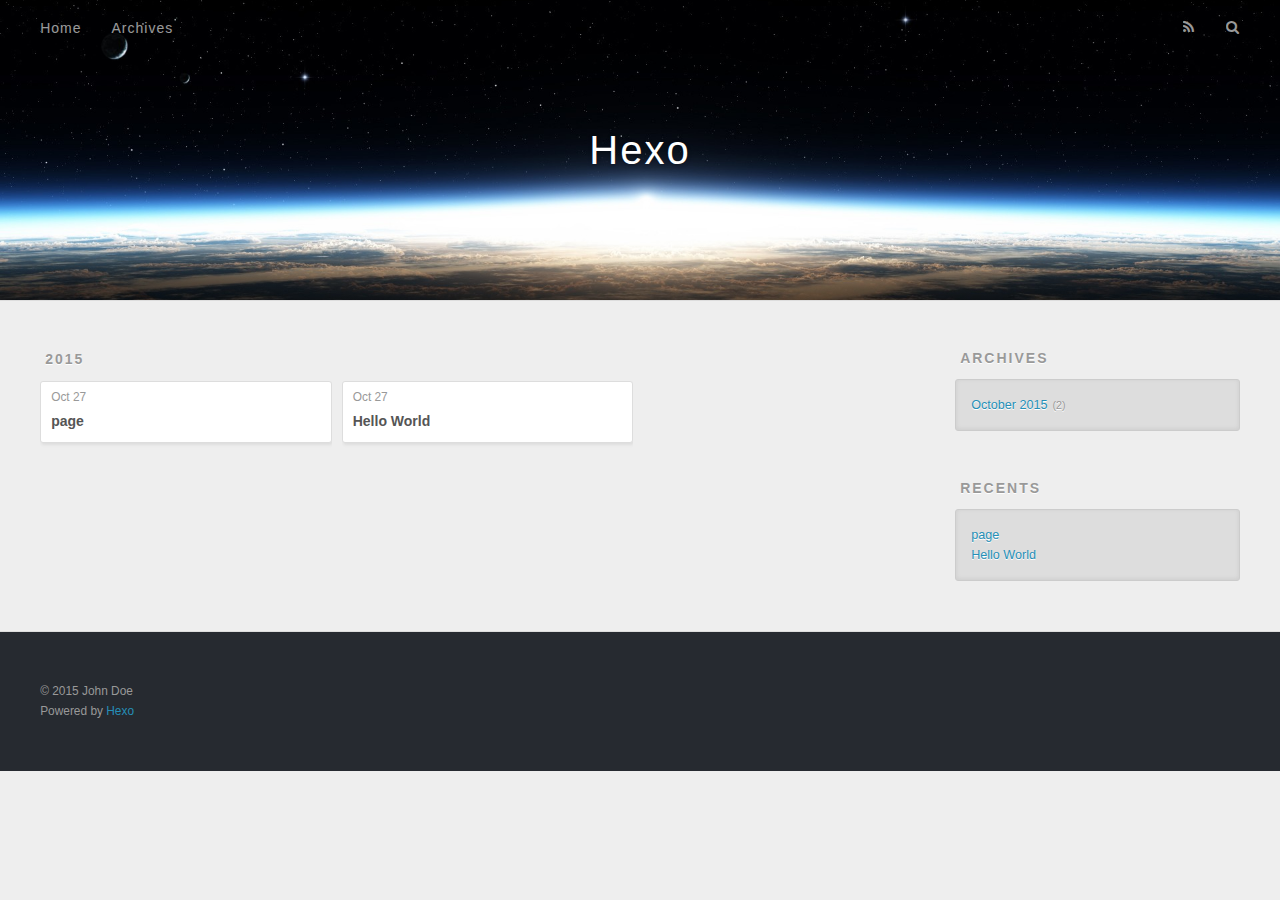
<file: archives/index.html>
<!DOCTYPE html>
<html>
<head>
  <meta charset="utf-8">
  
  <title>Archives | Hexo</title>
  <meta name="viewport" content="width=device-width, initial-scale=1, maximum-scale=1">
  <meta name="description">
<meta property="og:type" content="website">
<meta property="og:title" content="Hexo">
<meta property="og:url" content="http://yoursite.com/archives/index.html">
<meta property="og:site_name" content="Hexo">
<meta property="og:description">
<meta name="twitter:card" content="summary">
<meta name="twitter:title" content="Hexo">
<meta name="twitter:description">
  
    <link rel="alternative" href="/atom.xml" title="Hexo" type="application/atom+xml">
  
  
    <link rel="icon" href="/favicon.png">
  
  <link href="//fonts.googleapis.com/css?family=Source+Code+Pro" rel="stylesheet" type="text/css">
  <link rel="stylesheet" href="/css/style.css" type="text/css">
  

</head>
<body>
  <div id="container">
    <div id="wrap">
      <header id="header">
  <div id="banner"></div>
  <div id="header-outer" class="outer">
    <div id="header-title" class="inner">
      <h1 id="logo-wrap">
        <a href="/" id="logo">Hexo</a>
      </h1>
      
    </div>
    <div id="header-inner" class="inner">
      <nav id="main-nav">
        <a id="main-nav-toggle" class="nav-icon"></a>
        
          <a class="main-nav-link" href="/">Home</a>
        
          <a class="main-nav-link" href="/archives">Archives</a>
        
      </nav>
      <nav id="sub-nav">
        
          <a id="nav-rss-link" class="nav-icon" href="/atom.xml" title="RSS Feed"></a>
        
        <a id="nav-search-btn" class="nav-icon" title="Search"></a>
      </nav>
      <div id="search-form-wrap">
        <form action="//google.com/search" method="get" accept-charset="UTF-8" class="search-form"><input type="search" name="q" results="0" class="search-form-input" placeholder="Search"><button type="submit" class="search-form-submit">&#xF002;</button><input type="hidden" name="sitesearch" value="http://yoursite.com"></form>
      </div>
    </div>
  </div>
</header>
      <div class="outer">
        <section id="main">
  
  
    
    
      
      
      <section class="archives-wrap">
        <div class="archive-year-wrap">
          <a href="/archives/2015" class="archive-year">2015</a>
        </div>
        <div class="archives">
    
    <article class="archive-article archive-type-post">
  <div class="archive-article-inner">
    <header class="archive-article-header">
      <a href="/2015/10/27/page/" class="archive-article-date">
  <time datetime="2015-10-27T10:51:19.000Z" itemprop="datePublished">Oct 27</time>
</a>
      
  
    <h1 itemprop="name">
      <a class="archive-article-title" href="/2015/10/27/page/">page</a>
    </h1>
  

    </header>
  </div>
</article>
  
    
    
    <article class="archive-article archive-type-post">
  <div class="archive-article-inner">
    <header class="archive-article-header">
      <a href="/2015/10/27/hello-world/" class="archive-article-date">
  <time datetime="2015-10-27T10:22:49.683Z" itemprop="datePublished">Oct 27</time>
</a>
      
  
    <h1 itemprop="name">
      <a class="archive-article-title" href="/2015/10/27/hello-world/">Hello World</a>
    </h1>
  

    </header>
  </div>
</article>
  
  
    </div></section>
  
</section>
        
          <aside id="sidebar">
  
    
  
    
  
    
  
    
  <div class="widget-wrap">
    <h3 class="widget-title">Archives</h3>
    <div class="widget">
      <ul class="archive-list"><li class="archive-list-item"><a class="archive-list-link" href="/archives/2015/10/">October 2015</a><span class="archive-list-count">2</span></li></ul>
    </div>
  </div>

  
    
  <div class="widget-wrap">
    <h3 class="widget-title">Recents</h3>
    <div class="widget">
      <ul>
        
          <li>
            <a href="/2015/10/27/page/">page</a>
          </li>
        
          <li>
            <a href="/2015/10/27/hello-world/">Hello World</a>
          </li>
        
      </ul>
    </div>
  </div>

  
</aside>
        
      </div>
      <footer id="footer">
  
  <div class="outer">
    <div id="footer-info" class="inner">
      &copy; 2015 John Doe<br>
      Powered by <a href="http://hexo.io/" target="_blank">Hexo</a>
    </div>
  </div>
</footer>
    </div>
    <nav id="mobile-nav">
  
    <a href="/" class="mobile-nav-link">Home</a>
  
    <a href="/archives" class="mobile-nav-link">Archives</a>
  
</nav>
    

<script src="//ajax.googleapis.com/ajax/libs/jquery/2.0.3/jquery.min.js"></script>


  <link rel="stylesheet" href="/fancybox/jquery.fancybox.css" type="text/css">
  <script src="/fancybox/jquery.fancybox.pack.js" type="text/javascript"></script>


<script src="/js/script.js" type="text/javascript"></script>

  </div>
</body>
</html>
</file>
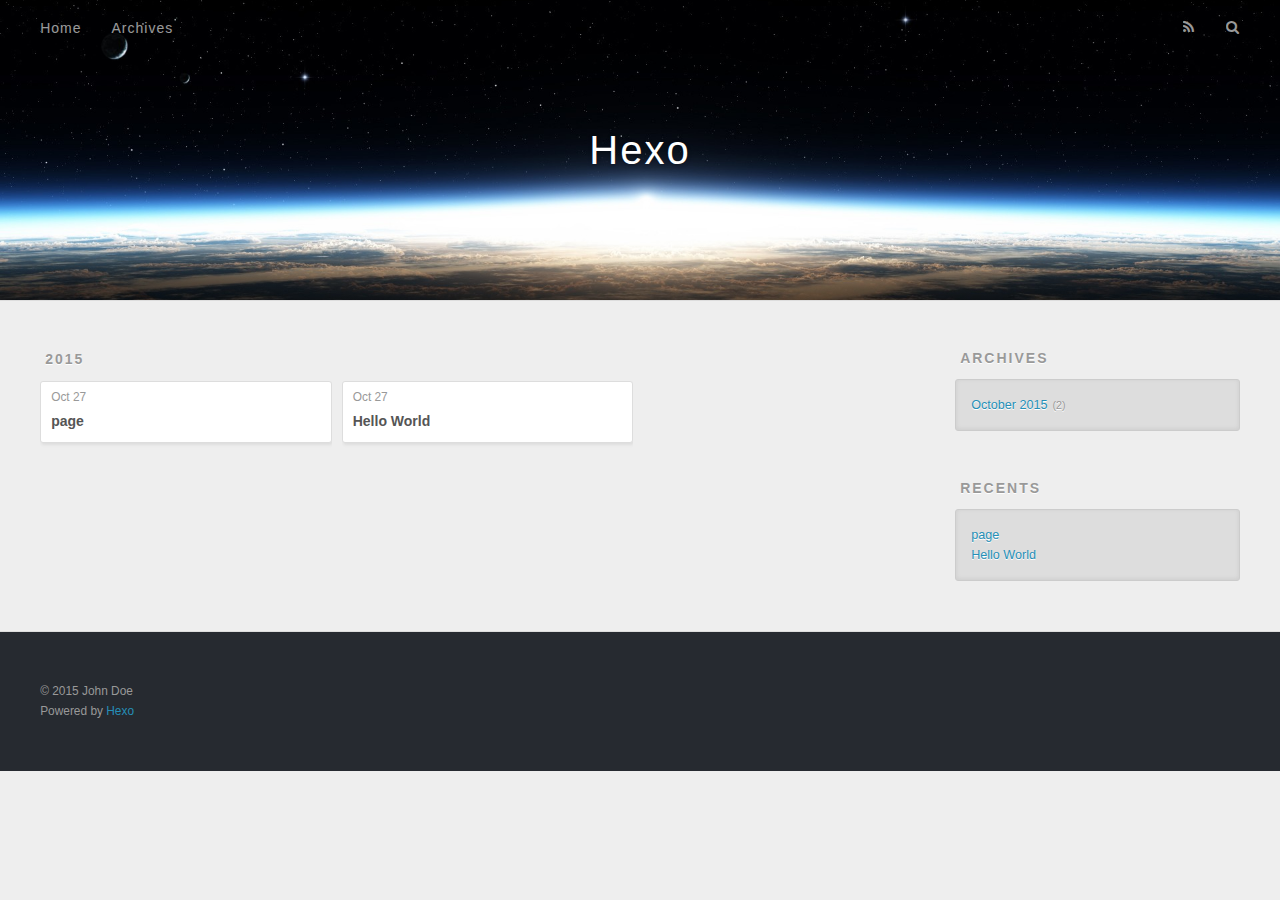
<file: archives/2015/index.html>
<!DOCTYPE html>
<html>
<head>
  <meta charset="utf-8">
  
  <title>Archives: 2015 | Hexo</title>
  <meta name="viewport" content="width=device-width, initial-scale=1, maximum-scale=1">
  <meta name="description">
<meta property="og:type" content="website">
<meta property="og:title" content="Hexo">
<meta property="og:url" content="http://yoursite.com/archives/2015/index.html">
<meta property="og:site_name" content="Hexo">
<meta property="og:description">
<meta name="twitter:card" content="summary">
<meta name="twitter:title" content="Hexo">
<meta name="twitter:description">
  
    <link rel="alternative" href="/atom.xml" title="Hexo" type="application/atom+xml">
  
  
    <link rel="icon" href="/favicon.png">
  
  <link href="//fonts.googleapis.com/css?family=Source+Code+Pro" rel="stylesheet" type="text/css">
  <link rel="stylesheet" href="/css/style.css" type="text/css">
  

</head>
<body>
  <div id="container">
    <div id="wrap">
      <header id="header">
  <div id="banner"></div>
  <div id="header-outer" class="outer">
    <div id="header-title" class="inner">
      <h1 id="logo-wrap">
        <a href="/" id="logo">Hexo</a>
      </h1>
      
    </div>
    <div id="header-inner" class="inner">
      <nav id="main-nav">
        <a id="main-nav-toggle" class="nav-icon"></a>
        
          <a class="main-nav-link" href="/">Home</a>
        
          <a class="main-nav-link" href="/archives">Archives</a>
        
      </nav>
      <nav id="sub-nav">
        
          <a id="nav-rss-link" class="nav-icon" href="/atom.xml" title="RSS Feed"></a>
        
        <a id="nav-search-btn" class="nav-icon" title="Search"></a>
      </nav>
      <div id="search-form-wrap">
        <form action="//google.com/search" method="get" accept-charset="UTF-8" class="search-form"><input type="search" name="q" results="0" class="search-form-input" placeholder="Search"><button type="submit" class="search-form-submit">&#xF002;</button><input type="hidden" name="sitesearch" value="http://yoursite.com"></form>
      </div>
    </div>
  </div>
</header>
      <div class="outer">
        <section id="main">
  
  
    
    
      
      
      <section class="archives-wrap">
        <div class="archive-year-wrap">
          <a href="/archives/2015" class="archive-year">2015</a>
        </div>
        <div class="archives">
    
    <article class="archive-article archive-type-post">
  <div class="archive-article-inner">
    <header class="archive-article-header">
      <a href="/2015/10/27/page/" class="archive-article-date">
  <time datetime="2015-10-27T10:51:19.000Z" itemprop="datePublished">Oct 27</time>
</a>
      
  
    <h1 itemprop="name">
      <a class="archive-article-title" href="/2015/10/27/page/">page</a>
    </h1>
  

    </header>
  </div>
</article>
  
    
    
    <article class="archive-article archive-type-post">
  <div class="archive-article-inner">
    <header class="archive-article-header">
      <a href="/2015/10/27/hello-world/" class="archive-article-date">
  <time datetime="2015-10-27T10:22:49.683Z" itemprop="datePublished">Oct 27</time>
</a>
      
  
    <h1 itemprop="name">
      <a class="archive-article-title" href="/2015/10/27/hello-world/">Hello World</a>
    </h1>
  

    </header>
  </div>
</article>
  
  
    </div></section>
  
</section>
        
          <aside id="sidebar">
  
    
  
    
  
    
  
    
  <div class="widget-wrap">
    <h3 class="widget-title">Archives</h3>
    <div class="widget">
      <ul class="archive-list"><li class="archive-list-item"><a class="archive-list-link" href="/archives/2015/10/">October 2015</a><span class="archive-list-count">2</span></li></ul>
    </div>
  </div>

  
    
  <div class="widget-wrap">
    <h3 class="widget-title">Recents</h3>
    <div class="widget">
      <ul>
        
          <li>
            <a href="/2015/10/27/page/">page</a>
          </li>
        
          <li>
            <a href="/2015/10/27/hello-world/">Hello World</a>
          </li>
        
      </ul>
    </div>
  </div>

  
</aside>
        
      </div>
      <footer id="footer">
  
  <div class="outer">
    <div id="footer-info" class="inner">
      &copy; 2015 John Doe<br>
      Powered by <a href="http://hexo.io/" target="_blank">Hexo</a>
    </div>
  </div>
</footer>
    </div>
    <nav id="mobile-nav">
  
    <a href="/" class="mobile-nav-link">Home</a>
  
    <a href="/archives" class="mobile-nav-link">Archives</a>
  
</nav>
    

<script src="//ajax.googleapis.com/ajax/libs/jquery/2.0.3/jquery.min.js"></script>


  <link rel="stylesheet" href="/fancybox/jquery.fancybox.css" type="text/css">
  <script src="/fancybox/jquery.fancybox.pack.js" type="text/javascript"></script>


<script src="/js/script.js" type="text/javascript"></script>

  </div>
</body>
</html>
</file>
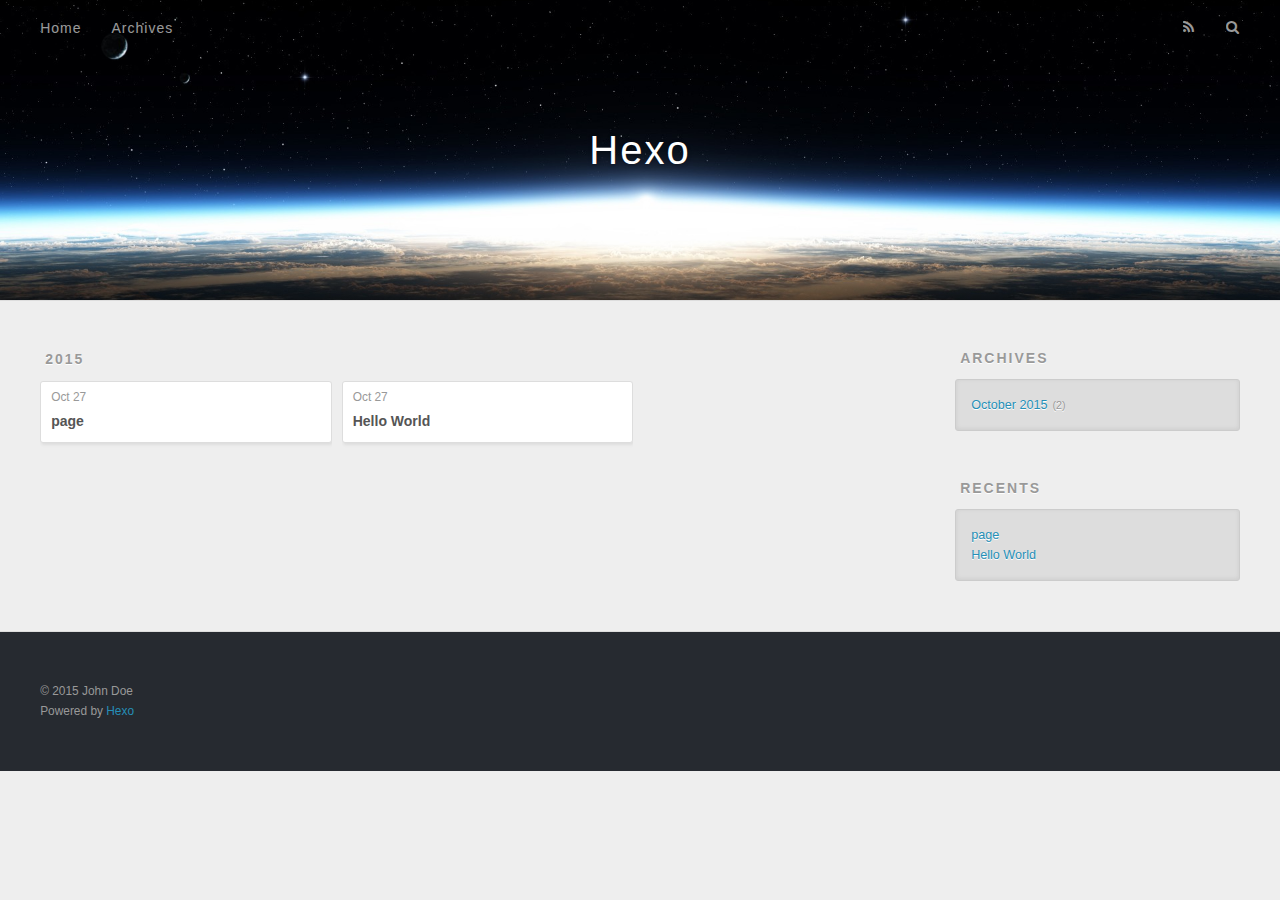
<file: archives/2015/10/index.html>
<!DOCTYPE html>
<html>
<head>
  <meta charset="utf-8">
  
  <title>Archives: 2015/10 | Hexo</title>
  <meta name="viewport" content="width=device-width, initial-scale=1, maximum-scale=1">
  <meta name="description">
<meta property="og:type" content="website">
<meta property="og:title" content="Hexo">
<meta property="og:url" content="http://yoursite.com/archives/2015/10/index.html">
<meta property="og:site_name" content="Hexo">
<meta property="og:description">
<meta name="twitter:card" content="summary">
<meta name="twitter:title" content="Hexo">
<meta name="twitter:description">
  
    <link rel="alternative" href="/atom.xml" title="Hexo" type="application/atom+xml">
  
  
    <link rel="icon" href="/favicon.png">
  
  <link href="//fonts.googleapis.com/css?family=Source+Code+Pro" rel="stylesheet" type="text/css">
  <link rel="stylesheet" href="/css/style.css" type="text/css">
  

</head>
<body>
  <div id="container">
    <div id="wrap">
      <header id="header">
  <div id="banner"></div>
  <div id="header-outer" class="outer">
    <div id="header-title" class="inner">
      <h1 id="logo-wrap">
        <a href="/" id="logo">Hexo</a>
      </h1>
      
    </div>
    <div id="header-inner" class="inner">
      <nav id="main-nav">
        <a id="main-nav-toggle" class="nav-icon"></a>
        
          <a class="main-nav-link" href="/">Home</a>
        
          <a class="main-nav-link" href="/archives">Archives</a>
        
      </nav>
      <nav id="sub-nav">
        
          <a id="nav-rss-link" class="nav-icon" href="/atom.xml" title="RSS Feed"></a>
        
        <a id="nav-search-btn" class="nav-icon" title="Search"></a>
      </nav>
      <div id="search-form-wrap">
        <form action="//google.com/search" method="get" accept-charset="UTF-8" class="search-form"><input type="search" name="q" results="0" class="search-form-input" placeholder="Search"><button type="submit" class="search-form-submit">&#xF002;</button><input type="hidden" name="sitesearch" value="http://yoursite.com"></form>
      </div>
    </div>
  </div>
</header>
      <div class="outer">
        <section id="main">
  
  
    
    
      
      
      <section class="archives-wrap">
        <div class="archive-year-wrap">
          <a href="/archives/2015" class="archive-year">2015</a>
        </div>
        <div class="archives">
    
    <article class="archive-article archive-type-post">
  <div class="archive-article-inner">
    <header class="archive-article-header">
      <a href="/2015/10/27/page/" class="archive-article-date">
  <time datetime="2015-10-27T10:51:19.000Z" itemprop="datePublished">Oct 27</time>
</a>
      
  
    <h1 itemprop="name">
      <a class="archive-article-title" href="/2015/10/27/page/">page</a>
    </h1>
  

    </header>
  </div>
</article>
  
    
    
    <article class="archive-article archive-type-post">
  <div class="archive-article-inner">
    <header class="archive-article-header">
      <a href="/2015/10/27/hello-world/" class="archive-article-date">
  <time datetime="2015-10-27T10:22:49.683Z" itemprop="datePublished">Oct 27</time>
</a>
      
  
    <h1 itemprop="name">
      <a class="archive-article-title" href="/2015/10/27/hello-world/">Hello World</a>
    </h1>
  

    </header>
  </div>
</article>
  
  
    </div></section>
  
</section>
        
          <aside id="sidebar">
  
    
  
    
  
    
  
    
  <div class="widget-wrap">
    <h3 class="widget-title">Archives</h3>
    <div class="widget">
      <ul class="archive-list"><li class="archive-list-item"><a class="archive-list-link" href="/archives/2015/10/">October 2015</a><span class="archive-list-count">2</span></li></ul>
    </div>
  </div>

  
    
  <div class="widget-wrap">
    <h3 class="widget-title">Recents</h3>
    <div class="widget">
      <ul>
        
          <li>
            <a href="/2015/10/27/page/">page</a>
          </li>
        
          <li>
            <a href="/2015/10/27/hello-world/">Hello World</a>
          </li>
        
      </ul>
    </div>
  </div>

  
</aside>
        
      </div>
      <footer id="footer">
  
  <div class="outer">
    <div id="footer-info" class="inner">
      &copy; 2015 John Doe<br>
      Powered by <a href="http://hexo.io/" target="_blank">Hexo</a>
    </div>
  </div>
</footer>
    </div>
    <nav id="mobile-nav">
  
    <a href="/" class="mobile-nav-link">Home</a>
  
    <a href="/archives" class="mobile-nav-link">Archives</a>
  
</nav>
    

<script src="//ajax.googleapis.com/ajax/libs/jquery/2.0.3/jquery.min.js"></script>


  <link rel="stylesheet" href="/fancybox/jquery.fancybox.css" type="text/css">
  <script src="/fancybox/jquery.fancybox.pack.js" type="text/javascript"></script>


<script src="/js/script.js" type="text/javascript"></script>

  </div>
</body>
</html>
</file>
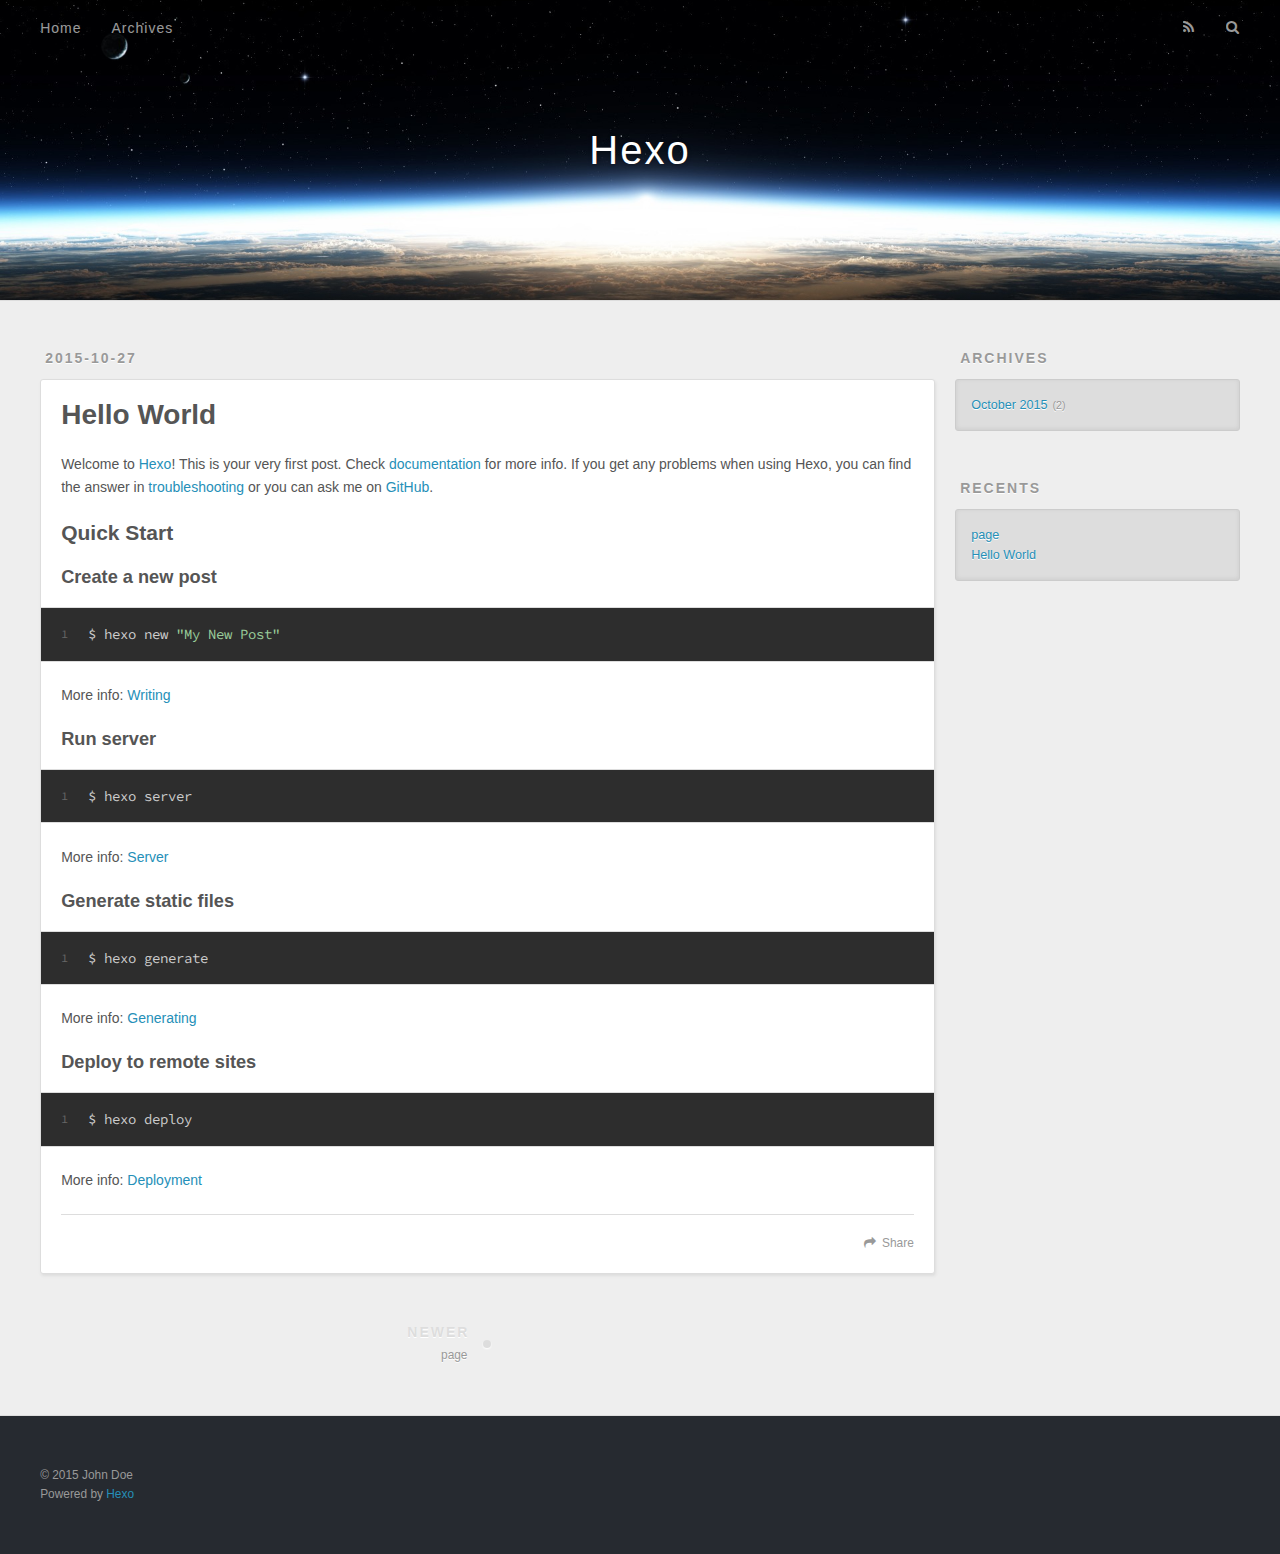
<file: 2015/10/27/hello-world/index.html>
<!DOCTYPE html>
<html>
<head>
  <meta charset="utf-8">
  
  <title>Hello World | Hexo</title>
  <meta name="viewport" content="width=device-width, initial-scale=1, maximum-scale=1">
  <meta name="description" content="Welcome to Hexo! This is your very first post. Check documentation for more info. If you get any problems when using Hexo, you can find the answer in troubleshooting or you can ask me on GitHub.
Quick">
<meta property="og:type" content="article">
<meta property="og:title" content="Hello World">
<meta property="og:url" content="http://yoursite.com/2015/10/27/hello-world/index.html">
<meta property="og:site_name" content="Hexo">
<meta property="og:description" content="Welcome to Hexo! This is your very first post. Check documentation for more info. If you get any problems when using Hexo, you can find the answer in troubleshooting or you can ask me on GitHub.
Quick">
<meta property="og:updated_time" content="2015-10-27T10:22:49.683Z">
<meta name="twitter:card" content="summary">
<meta name="twitter:title" content="Hello World">
<meta name="twitter:description" content="Welcome to Hexo! This is your very first post. Check documentation for more info. If you get any problems when using Hexo, you can find the answer in troubleshooting or you can ask me on GitHub.
Quick">
  
    <link rel="alternative" href="/atom.xml" title="Hexo" type="application/atom+xml">
  
  
    <link rel="icon" href="/favicon.png">
  
  <link href="//fonts.googleapis.com/css?family=Source+Code+Pro" rel="stylesheet" type="text/css">
  <link rel="stylesheet" href="/css/style.css" type="text/css">
  

</head>
<body>
  <div id="container">
    <div id="wrap">
      <header id="header">
  <div id="banner"></div>
  <div id="header-outer" class="outer">
    <div id="header-title" class="inner">
      <h1 id="logo-wrap">
        <a href="/" id="logo">Hexo</a>
      </h1>
      
    </div>
    <div id="header-inner" class="inner">
      <nav id="main-nav">
        <a id="main-nav-toggle" class="nav-icon"></a>
        
          <a class="main-nav-link" href="/">Home</a>
        
          <a class="main-nav-link" href="/archives">Archives</a>
        
      </nav>
      <nav id="sub-nav">
        
          <a id="nav-rss-link" class="nav-icon" href="/atom.xml" title="RSS Feed"></a>
        
        <a id="nav-search-btn" class="nav-icon" title="Search"></a>
      </nav>
      <div id="search-form-wrap">
        <form action="//google.com/search" method="get" accept-charset="UTF-8" class="search-form"><input type="search" name="q" results="0" class="search-form-input" placeholder="Search"><button type="submit" class="search-form-submit">&#xF002;</button><input type="hidden" name="sitesearch" value="http://yoursite.com"></form>
      </div>
    </div>
  </div>
</header>
      <div class="outer">
        <section id="main"><article id="post-hello-world" class="article article-type-post" itemscope itemprop="blogPost">
  <div class="article-meta">
    <a href="/2015/10/27/hello-world/" class="article-date">
  <time datetime="2015-10-27T10:22:49.683Z" itemprop="datePublished">2015-10-27</time>
</a>
    
  </div>
  <div class="article-inner">
    
    
      <header class="article-header">
        
  
    <h1 class="article-title" itemprop="name">
      Hello World
    </h1>
  

      </header>
    
    <div class="article-entry" itemprop="articleBody">
      
        <p>Welcome to <a href="http://hexo.io/" target="_blank" rel="external">Hexo</a>! This is your very first post. Check <a href="http://hexo.io/docs/" target="_blank" rel="external">documentation</a> for more info. If you get any problems when using Hexo, you can find the answer in <a href="http://hexo.io/docs/troubleshooting.html" target="_blank" rel="external">troubleshooting</a> or you can ask me on <a href="https://github.com/hexojs/hexo/issues" target="_blank" rel="external">GitHub</a>.</p>
<h2 id="Quick_Start">Quick Start</h2><h3 id="Create_a_new_post">Create a new post</h3><figure class="highlight bash"><table><tr><td class="gutter"><pre><span class="line">1</span><br></pre></td><td class="code"><pre><span class="line">$ hexo new <span class="string">"My New Post"</span></span><br></pre></td></tr></table></figure>
<p>More info: <a href="http://hexo.io/docs/writing.html" target="_blank" rel="external">Writing</a></p>
<h3 id="Run_server">Run server</h3><figure class="highlight bash"><table><tr><td class="gutter"><pre><span class="line">1</span><br></pre></td><td class="code"><pre><span class="line">$ hexo server</span><br></pre></td></tr></table></figure>
<p>More info: <a href="http://hexo.io/docs/server.html" target="_blank" rel="external">Server</a></p>
<h3 id="Generate_static_files">Generate static files</h3><figure class="highlight bash"><table><tr><td class="gutter"><pre><span class="line">1</span><br></pre></td><td class="code"><pre><span class="line">$ hexo generate</span><br></pre></td></tr></table></figure>
<p>More info: <a href="http://hexo.io/docs/generating.html" target="_blank" rel="external">Generating</a></p>
<h3 id="Deploy_to_remote_sites">Deploy to remote sites</h3><figure class="highlight bash"><table><tr><td class="gutter"><pre><span class="line">1</span><br></pre></td><td class="code"><pre><span class="line">$ hexo deploy</span><br></pre></td></tr></table></figure>
<p>More info: <a href="http://hexo.io/docs/deployment.html" target="_blank" rel="external">Deployment</a></p>

      
    </div>
    <footer class="article-footer">
      <a data-url="http://yoursite.com/2015/10/27/hello-world/" data-id="cig99a5ch0002m0qpd4kol5z2" class="article-share-link">Share</a>
      
      
    </footer>
  </div>
  
    
<nav id="article-nav">
  
    <a href="/2015/10/27/page/" id="article-nav-newer" class="article-nav-link-wrap">
      <strong class="article-nav-caption">Newer</strong>
      <div class="article-nav-title">
        
          page
        
      </div>
    </a>
  
  
</nav>

  
</article>

</section>
        
          <aside id="sidebar">
  
    
  
    
  
    
  
    
  <div class="widget-wrap">
    <h3 class="widget-title">Archives</h3>
    <div class="widget">
      <ul class="archive-list"><li class="archive-list-item"><a class="archive-list-link" href="/archives/2015/10/">October 2015</a><span class="archive-list-count">2</span></li></ul>
    </div>
  </div>

  
    
  <div class="widget-wrap">
    <h3 class="widget-title">Recents</h3>
    <div class="widget">
      <ul>
        
          <li>
            <a href="/2015/10/27/page/">page</a>
          </li>
        
          <li>
            <a href="/2015/10/27/hello-world/">Hello World</a>
          </li>
        
      </ul>
    </div>
  </div>

  
</aside>
        
      </div>
      <footer id="footer">
  
  <div class="outer">
    <div id="footer-info" class="inner">
      &copy; 2015 John Doe<br>
      Powered by <a href="http://hexo.io/" target="_blank">Hexo</a>
    </div>
  </div>
</footer>
    </div>
    <nav id="mobile-nav">
  
    <a href="/" class="mobile-nav-link">Home</a>
  
    <a href="/archives" class="mobile-nav-link">Archives</a>
  
</nav>
    

<script src="//ajax.googleapis.com/ajax/libs/jquery/2.0.3/jquery.min.js"></script>


  <link rel="stylesheet" href="/fancybox/jquery.fancybox.css" type="text/css">
  <script src="/fancybox/jquery.fancybox.pack.js" type="text/javascript"></script>


<script src="/js/script.js" type="text/javascript"></script>

  </div>
</body>
</html>
</file>
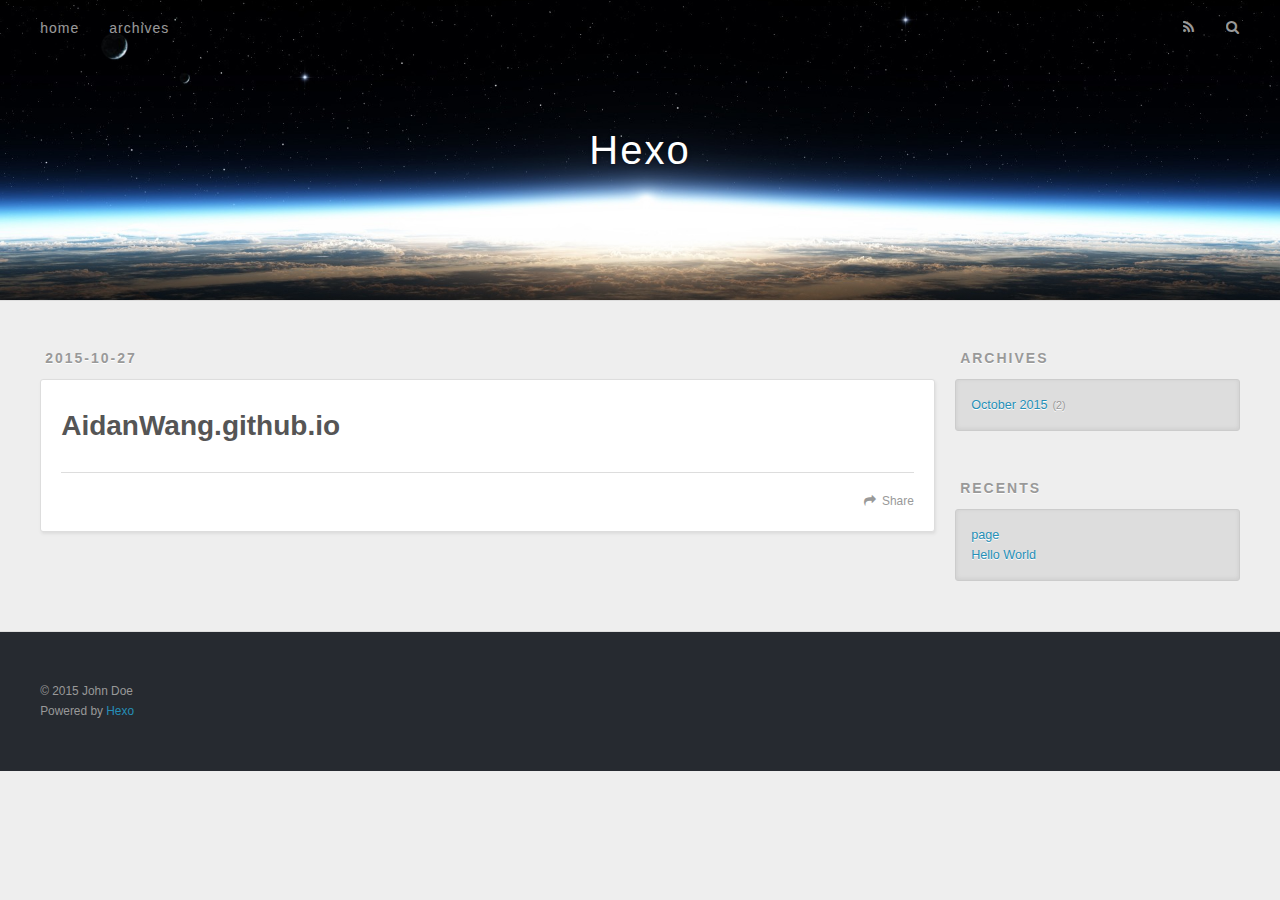
<file: README.html>
<!DOCTYPE html>
<html>
<head>
  <meta charset="utf-8">
  
  <title>Hexo</title>
  <meta name="viewport" content="width=device-width, initial-scale=1, maximum-scale=1">
  <meta name="description" content="AidanWang.github.io">
<meta property="og:type" content="website">
<meta property="og:title" content="Hexo">
<meta property="og:url" content="http://yoursite.com/README.html">
<meta property="og:site_name" content="Hexo">
<meta property="og:description" content="AidanWang.github.io">
<meta property="og:updated_time" content="2015-10-25T22:51:04.000Z">
<meta name="twitter:card" content="summary">
<meta name="twitter:title" content="Hexo">
<meta name="twitter:description" content="AidanWang.github.io">
  
    <link rel="alternative" href="/atom.xml" title="Hexo" type="application/atom+xml">
  
  
    <link rel="icon" href="/favicon.png">
  
  <link href="//fonts.googleapis.com/css?family=Source+Code+Pro" rel="stylesheet" type="text/css">
  <link rel="stylesheet" href="/css/style.css" type="text/css">
  

</head>
<body>
  <div id="container">
    <div id="wrap">
      <header id="header">
  <div id="banner"></div>
  <div id="header-outer" class="outer">
    <div id="header-title" class="inner">
      <h1 id="logo-wrap">
        <a href="/" id="logo">Hexo</a>
      </h1>
      
    </div>
    <div id="header-inner" class="inner">
      <nav id="main-nav">
        <a id="main-nav-toggle" class="nav-icon"></a>
        
          <a class="main-nav-link" href="/">home</a>
        
          <a class="main-nav-link" href="/archives">archives</a>
        
      </nav>
      <nav id="sub-nav">
        
          <a id="nav-rss-link" class="nav-icon" href="/atom.xml" title="RSS Feed"></a>
        
        <a id="nav-search-btn" class="nav-icon" title="Search"></a>
      </nav>
      <div id="search-form-wrap">
        <form action="//google.com/search" method="get" accept-charset="UTF-8" class="search-form"><input type="search" name="q" results="0" class="search-form-input" placeholder="Search"><button type="submit" class="search-form-submit">&#xF002;</button><input type="hidden" name="sitesearch" value="http://yoursite.com"></form>
      </div>
    </div>
  </div>
</header>
      <div class="outer">
        <section id="main"><article id="page-undefined" class="article article-type-page" itemscope itemprop="blogPost">
  <div class="article-meta">
    <a href="/README.html" class="article-date">
  <time datetime="2015-10-27T08:09:00.189Z" itemprop="datePublished">2015-10-27</time>
</a>
    
  </div>
  <div class="article-inner">
    
    
    <div class="article-entry" itemprop="articleBody">
      
        <h1 id="AidanWang-github-io">AidanWang.github.io</h1>
      
    </div>
    <footer class="article-footer">
      <a data-url="http://yoursite.com/README.html" data-id="cig99a5af0000m0qp4qw5ca9i" class="article-share-link">Share</a>
      
      
    </footer>
  </div>
  
    
  
</article>

</section>
        
          <aside id="sidebar">
  
    
  
    
  
    
  
    
  <div class="widget-wrap">
    <h3 class="widget-title">Archives</h3>
    <div class="widget">
      <ul class="archive-list"><li class="archive-list-item"><a class="archive-list-link" href="/archives/2015/10/">October 2015</a><span class="archive-list-count">2</span></li></ul>
    </div>
  </div>

  
    
  <div class="widget-wrap">
    <h3 class="widget-title">Recents</h3>
    <div class="widget">
      <ul>
        
          <li>
            <a href="/2015/10/27/page/">page</a>
          </li>
        
          <li>
            <a href="/2015/10/27/hello-world/">Hello World</a>
          </li>
        
      </ul>
    </div>
  </div>

  
</aside>
        
      </div>
      <footer id="footer">
  
  <div class="outer">
    <div id="footer-info" class="inner">
      &copy; 2015 John Doe<br>
      Powered by <a href="http://hexo.io/" target="_blank">Hexo</a>
    </div>
  </div>
</footer>
    </div>
    <nav id="mobile-nav">
  
    <a href="/" class="mobile-nav-link">Home</a>
  
    <a href="/archives" class="mobile-nav-link">Archives</a>
  
</nav>
    

<script src="//ajax.googleapis.com/ajax/libs/jquery/2.0.3/jquery.min.js"></script>


  <link rel="stylesheet" href="/fancybox/jquery.fancybox.css" type="text/css">
  <script src="/fancybox/jquery.fancybox.pack.js" type="text/javascript"></script>


<script src="/js/script.js" type="text/javascript"></script>

  </div>
</body>
</html>
</file>
<file: css/style.css>
body {
  width: 100%;
}
body:before,
body:after {
  content: "";
  display: table;
}
body:after {
  clear: both;
}
html,
body,
div,
span,
applet,
object,
iframe,
h1,
h2,
h3,
h4,
h5,
h6,
p,
blockquote,
pre,
a,
abbr,
acronym,
address,
big,
cite,
code,
del,
dfn,
em,
img,
ins,
kbd,
q,
s,
samp,
small,
strike,
strong,
sub,
sup,
tt,
var,
dl,
dt,
dd,
ol,
ul,
li,
fieldset,
form,
label,
legend,
table,
caption,
tbody,
tfoot,
thead,
tr,
th,
td {
  margin: 0;
  padding: 0;
  border: 0;
  outline: 0;
  font-weight: inherit;
  font-style: inherit;
  font-family: inherit;
  font-size: 100%;
  vertical-align: baseline;
}
body {
  line-height: 1;
  color: #000;
  background: #fff;
}
ol,
ul {
  list-style: none;
}
table {
  border-collapse: separate;
  border-spacing: 0;
  vertical-align: middle;
}
caption,
th,
td {
  text-align: left;
  font-weight: normal;
  vertical-align: middle;
}
a img {
  border: none;
}
input,
button {
  margin: 0;
  padding: 0;
}
input::-moz-focus-inner,
button::-moz-focus-inner {
  border: 0;
  padding: 0;
}
@font-face {
  font-family: FontAwesome;
  font-style: normal;
  font-weight: normal;
  src: url("fonts/fontawesome-webfont.eot?v=#4.0.3");
  src: url("fonts/fontawesome-webfont.eot?#iefix&v=#4.0.3") format("embedded-opentype"), url("fonts/fontawesome-webfont.woff?v=#4.0.3") format("woff"), url("fonts/fontawesome-webfont.ttf?v=#4.0.3") format("truetype"), url("fonts/fontawesome-webfont.svg#fontawesomeregular?v=#4.0.3") format("svg");
}
html,
body,
#container {
  height: 100%;
}
body {
  background: #eee;
  font: 14px "Helvetica Neue", Helvetica, Arial, sans-serif;
  -webkit-text-size-adjust: 100%;
}
.outer {
  max-width: 1220px;
  margin: 0 auto;
  padding: 0 20px;
}
.outer:before,
.outer:after {
  content: "";
  display: table;
}
.outer:after {
  clear: both;
}
.inner {
  display: inline;
  float: left;
  width: 98.33333333333333%;
  margin: 0 0.833333333333333%;
}
.left,
.alignleft {
  float: left;
}
.right,
.alignright {
  float: right;
}
.clear {
  clear: both;
}
#container {
  position: relative;
}
.mobile-nav-on {
  overflow: hidden;
}
#wrap {
  height: 100%;
  width: 100%;
  position: absolute;
  top: 0;
  left: 0;
  -webkit-transition: 0.2s ease-out;
  -moz-transition: 0.2s ease-out;
  -ms-transition: 0.2s ease-out;
  transition: 0.2s ease-out;
  z-index: 1;
  background: #eee;
}
.mobile-nav-on #wrap {
  left: 280px;
}
@media screen and (min-width: 768px) {
  #main {
    display: inline;
    float: left;
    width: 73.33333333333333%;
    margin: 0 0.833333333333333%;
  }
}
.article-date,
.article-category-link,
.archive-year,
.widget-title {
  text-decoration: none;
  text-transform: uppercase;
  letter-spacing: 2px;
  color: #999;
  margin-bottom: 1em;
  margin-left: 5px;
  line-height: 1em;
  text-shadow: 0 1px #fff;
  font-weight: bold;
}
.article-inner,
.archive-article-inner {
  background: #fff;
  -webkit-box-shadow: 1px 2px 3px #ddd;
  box-shadow: 1px 2px 3px #ddd;
  border: 1px solid #ddd;
  -webkit-border-radius: 3px;
  border-radius: 3px;
}
.article-entry h1,
.widget h1 {
  font-size: 2em;
}
.article-entry h2,
.widget h2 {
  font-size: 1.5em;
}
.article-entry h3,
.widget h3 {
  font-size: 1.3em;
}
.article-entry h4,
.widget h4 {
  font-size: 1.2em;
}
.article-entry h5,
.widget h5 {
  font-size: 1em;
}
.article-entry h6,
.widget h6 {
  font-size: 1em;
  color: #999;
}
.article-entry hr,
.widget hr {
  border: 1px dashed #ddd;
}
.article-entry strong,
.widget strong {
  font-weight: bold;
}
.article-entry em,
.widget em,
.article-entry cite,
.widget cite {
  font-style: italic;
}
.article-entry sup,
.widget sup,
.article-entry sub,
.widget sub {
  font-size: 0.75em;
  line-height: 0;
  position: relative;
  vertical-align: baseline;
}
.article-entry sup,
.widget sup {
  top: -0.5em;
}
.article-entry sub,
.widget sub {
  bottom: -0.2em;
}
.article-entry small,
.widget small {
  font-size: 0.85em;
}
.article-entry acronym,
.widget acronym,
.article-entry abbr,
.widget abbr {
  border-bottom: 1px dotted;
}
.article-entry ul,
.widget ul,
.article-entry ol,
.widget ol,
.article-entry dl,
.widget dl {
  margin: 0 20px;
  line-height: 1.6em;
}
.article-entry ul ul,
.widget ul ul,
.article-entry ol ul,
.widget ol ul,
.article-entry ul ol,
.widget ul ol,
.article-entry ol ol,
.widget ol ol {
  margin-top: 0;
  margin-bottom: 0;
}
.article-entry ul,
.widget ul {
  list-style: disc;
}
.article-entry ol,
.widget ol {
  list-style: decimal;
}
.article-entry dt,
.widget dt {
  font-weight: bold;
}
#header {
  height: 300px;
  position: relative;
  border-bottom: 1px solid #ddd;
}
#header:before,
#header:after {
  content: "";
  position: absolute;
  left: 0;
  right: 0;
  height: 40px;
}
#header:before {
  top: 0;
  background: -webkit-linear-gradient(rgba(0,0,0,0.2), transparent);
  background: -moz-linear-gradient(rgba(0,0,0,0.2), transparent);
  background: -ms-linear-gradient(rgba(0,0,0,0.2), transparent);
  background: linear-gradient(rgba(0,0,0,0.2), transparent);
}
#header:after {
  bottom: 0;
  background: -webkit-linear-gradient(transparent, rgba(0,0,0,0.2));
  background: -moz-linear-gradient(transparent, rgba(0,0,0,0.2));
  background: -ms-linear-gradient(transparent, rgba(0,0,0,0.2));
  background: linear-gradient(transparent, rgba(0,0,0,0.2));
}
#header-outer {
  height: 100%;
  position: relative;
}
#header-inner {
  position: relative;
  overflow: hidden;
}
#banner {
  position: absolute;
  top: 0;
  left: 0;
  width: 100%;
  height: 100%;
  background: url("images/banner.jpg") center #000;
  -webkit-background-size: cover;
  -moz-background-size: cover;
  background-size: cover;
  z-index: -1;
}
#header-title {
  text-align: center;
  height: 40px;
  position: absolute;
  top: 50%;
  left: 0;
  margin-top: -20px;
}
#logo,
#subtitle {
  text-decoration: none;
  color: #fff;
  font-weight: 300;
  text-shadow: 0 1px 4px rgba(0,0,0,0.3);
}
#logo {
  font-size: 40px;
  line-height: 40px;
  letter-spacing: 2px;
}
#subtitle {
  font-size: 16px;
  line-height: 16px;
  letter-spacing: 1px;
}
#subtitle-wrap {
  margin-top: 16px;
}
#main-nav {
  float: left;
  margin-left: -15px;
}
.nav-icon,
.main-nav-link {
  float: left;
  color: #fff;
  opacity: 0.6;
  text-decoration: none;
  text-shadow: 0 1px rgba(0,0,0,0.2);
  -webkit-transition: opacity 0.2s;
  -moz-transition: opacity 0.2s;
  -ms-transition: opacity 0.2s;
  transition: opacity 0.2s;
  display: block;
  padding: 20px 15px;
}
.nav-icon:hover,
.main-nav-link:hover {
  opacity: 1;
}
.nav-icon {
  font-family: FontAwesome;
  text-align: center;
  font-size: 14px;
  width: 14px;
  height: 14px;
  padding: 20px 15px;
  position: relative;
  cursor: pointer;
}
.main-nav-link {
  font-weight: 300;
  letter-spacing: 1px;
}
@media screen and (max-width: 479px) {
  .main-nav-link {
    display: none;
  }
}
#main-nav-toggle {
  display: none;
}
#main-nav-toggle:before {
  content: "\f0c9";
}
@media screen and (max-width: 479px) {
  #main-nav-toggle {
    display: block;
  }
}
#sub-nav {
  float: right;
  margin-right: -15px;
}
#nav-rss-link:before {
  content: "\f09e";
}
#nav-search-btn:before {
  content: "\f002";
}
#search-form-wrap {
  position: absolute;
  top: 15px;
  width: 150px;
  height: 30px;
  right: -150px;
  opacity: 0;
  -webkit-transition: 0.2s ease-out;
  -moz-transition: 0.2s ease-out;
  -ms-transition: 0.2s ease-out;
  transition: 0.2s ease-out;
}
#search-form-wrap.on {
  opacity: 1;
  right: 0;
}
@media screen and (max-width: 479px) {
  #search-form-wrap {
    width: 100%;
    right: -100%;
  }
}
.search-form {
  position: absolute;
  top: 0;
  left: 0;
  right: 0;
  background: #fff;
  padding: 5px 15px;
  -webkit-border-radius: 15px;
  border-radius: 15px;
  -webkit-box-shadow: 0 0 10px rgba(0,0,0,0.3);
  box-shadow: 0 0 10px rgba(0,0,0,0.3);
}
.search-form-input {
  border: none;
  background: none;
  color: #555;
  width: 100%;
  font: 13px "Helvetica Neue", Helvetica, Arial, sans-serif;
  outline: none;
}
.search-form-input::-webkit-search-results-decoration,
.search-form-input::-webkit-search-cancel-button {
  -webkit-appearance: none;
}
.search-form-submit {
  position: absolute;
  top: 50%;
  right: 10px;
  margin-top: -7px;
  font: 13px FontAwesome;
  border: none;
  background: none;
  color: #bbb;
  cursor: pointer;
}
.search-form-submit:hover,
.search-form-submit:focus {
  color: #777;
}
.article {
  margin: 50px 0;
}
.article-inner {
  overflow: hidden;
}
.article-meta:before,
.article-meta:after {
  content: "";
  display: table;
}
.article-meta:after {
  clear: both;
}
.article-date {
  float: left;
}
.article-category {
  float: left;
  line-height: 1em;
  color: #ccc;
  text-shadow: 0 1px #fff;
  margin-left: 8px;
}
.article-category:before {
  content: "\2022";
}
.article-category-link {
  margin: 0 12px 1em;
}
.article-header {
  padding: 20px 20px 0;
}
.article-title {
  text-decoration: none;
  font-size: 2em;
  font-weight: bold;
  color: #555;
  line-height: 1.1em;
  -webkit-transition: color 0.2s;
  -moz-transition: color 0.2s;
  -ms-transition: color 0.2s;
  transition: color 0.2s;
}
a.article-title:hover {
  color: #258fb8;
}
.article-entry {
  color: #555;
  padding: 0 20px;
}
.article-entry:before,
.article-entry:after {
  content: "";
  display: table;
}
.article-entry:after {
  clear: both;
}
.article-entry p,
.article-entry table {
  line-height: 1.6em;
  margin: 1.6em 0;
}
.article-entry h1,
.article-entry h2,
.article-entry h3,
.article-entry h4,
.article-entry h5,
.article-entry h6 {
  font-weight: bold;
}
.article-entry h1,
.article-entry h2,
.article-entry h3,
.article-entry h4,
.article-entry h5,
.article-entry h6 {
  line-height: 1.1em;
  margin: 1.1em 0;
}
.article-entry a {
  color: #258fb8;
  text-decoration: none;
}
.article-entry a:hover {
  text-decoration: underline;
}
.article-entry ul,
.article-entry ol,
.article-entry dl {
  margin-top: 1.6em;
  margin-bottom: 1.6em;
}
.article-entry img,
.article-entry video {
  max-width: 100%;
  height: auto;
  display: block;
  margin: auto;
}
.article-entry iframe {
  border: none;
}
.article-entry table {
  width: 100%;
  border-collapse: collapse;
  border-spacing: 0;
}
.article-entry th {
  font-weight: bold;
  border-bottom: 3px solid #ddd;
  padding-bottom: 0.5em;
}
.article-entry td {
  border-bottom: 1px solid #ddd;
  padding: 10px 0;
}
.article-entry blockquote {
  font-family: Georgia, "Times New Roman", serif;
  font-size: 1.4em;
  margin: 1.6em 20px;
  text-align: center;
}
.article-entry blockquote footer {
  font-size: 14px;
  margin: 1.6em 0;
  font-family: "Helvetica Neue", Helvetica, Arial, sans-serif;
}
.article-entry blockquote footer cite:before {
  content: "—";
  padding: 0 0.5em;
}
.article-entry .pullquote {
  text-align: left;
  width: 45%;
  margin: 0;
}
.article-entry .pullquote.left {
  margin-left: 0.5em;
  margin-right: 1em;
}
.article-entry .pullquote.right {
  margin-right: 0.5em;
  margin-left: 1em;
}
.article-entry .caption {
  color: #999;
  display: block;
  font-size: 0.9em;
  margin-top: 0.5em;
  position: relative;
  text-align: center;
}
.article-entry .video-container {
  position: relative;
  padding-top: 56.25%;
  height: 0;
  overflow: hidden;
}
.article-entry .video-container iframe,
.article-entry .video-container object,
.article-entry .video-container embed {
  position: absolute;
  top: 0;
  left: 0;
  width: 100%;
  height: 100%;
  margin-top: 0;
}
.article-more-link a {
  display: inline-block;
  line-height: 1em;
  padding: 6px 15px;
  -webkit-border-radius: 15px;
  border-radius: 15px;
  background: #eee;
  color: #999;
  text-shadow: 0 1px #fff;
  text-decoration: none;
}
.article-more-link a:hover {
  background: #258fb8;
  color: #fff;
  text-decoration: none;
  text-shadow: 0 1px #1e7293;
}
.article-footer {
  font-size: 0.85em;
  line-height: 1.6em;
  border-top: 1px solid #ddd;
  padding-top: 1.6em;
  margin: 0 20px 20px;
}
.article-footer:before,
.article-footer:after {
  content: "";
  display: table;
}
.article-footer:after {
  clear: both;
}
.article-footer a {
  color: #999;
  text-decoration: none;
}
.article-footer a:hover {
  color: #555;
}
.article-tag-list-item {
  float: left;
  margin-right: 10px;
}
.article-tag-list-link:before {
  content: "#";
}
.article-comment-link {
  float: right;
}
.article-comment-link:before {
  content: "\f075";
  font-family: FontAwesome;
  padding-right: 8px;
}
.article-share-link {
  cursor: pointer;
  float: right;
  margin-left: 20px;
}
.article-share-link:before {
  content: "\f064";
  font-family: FontAwesome;
  padding-right: 6px;
}
#article-nav {
  position: relative;
}
#article-nav:before,
#article-nav:after {
  content: "";
  display: table;
}
#article-nav:after {
  clear: both;
}
@media screen and (min-width: 768px) {
  #article-nav {
    margin: 50px 0;
  }
  #article-nav:before {
    width: 8px;
    height: 8px;
    position: absolute;
    top: 50%;
    left: 50%;
    margin-top: -4px;
    margin-left: -4px;
    content: "";
    -webkit-border-radius: 50%;
    border-radius: 50%;
    background: #ddd;
    -webkit-box-shadow: 0 1px 2px #fff;
    box-shadow: 0 1px 2px #fff;
  }
}
.article-nav-link-wrap {
  text-decoration: none;
  text-shadow: 0 1px #fff;
  color: #999;
  -webkit-box-sizing: border-box;
  -moz-box-sizing: border-box;
  box-sizing: border-box;
  margin-top: 50px;
  text-align: center;
  display: block;
}
.article-nav-link-wrap:hover {
  color: #555;
}
@media screen and (min-width: 768px) {
  .article-nav-link-wrap {
    width: 50%;
    margin-top: 0;
  }
}
@media screen and (min-width: 768px) {
  #article-nav-newer {
    float: left;
    text-align: right;
    padding-right: 20px;
  }
}
@media screen and (min-width: 768px) {
  #article-nav-older {
    float: right;
    text-align: left;
    padding-left: 20px;
  }
}
.article-nav-caption {
  text-transform: uppercase;
  letter-spacing: 2px;
  color: #ddd;
  line-height: 1em;
  font-weight: bold;
}
#article-nav-newer .article-nav-caption {
  margin-right: -2px;
}
.article-nav-title {
  font-size: 0.85em;
  line-height: 1.6em;
  margin-top: 0.5em;
}
.article-share-box {
  position: absolute;
  display: none;
  background: #fff;
  -webkit-box-shadow: 1px 2px 10px rgba(0,0,0,0.2);
  box-shadow: 1px 2px 10px rgba(0,0,0,0.2);
  -webkit-border-radius: 3px;
  border-radius: 3px;
  margin-left: -145px;
  overflow: hidden;
  z-index: 1;
}
.article-share-box.on {
  display: block;
}
.article-share-input {
  width: 100%;
  background: none;
  -webkit-box-sizing: border-box;
  -moz-box-sizing: border-box;
  box-sizing: border-box;
  font: 14px "Helvetica Neue", Helvetica, Arial, sans-serif;
  padding: 0 15px;
  color: #555;
  outline: none;
  border: 1px solid #ddd;
  -webkit-border-radius: 3px 3px 0 0;
  border-radius: 3px 3px 0 0;
  height: 36px;
  line-height: 36px;
}
.article-share-links {
  background: #eee;
}
.article-share-links:before,
.article-share-links:after {
  content: "";
  display: table;
}
.article-share-links:after {
  clear: both;
}
.article-share-twitter,
.article-share-facebook,
.article-share-pinterest,
.article-share-google {
  width: 50px;
  height: 36px;
  display: block;
  float: left;
  position: relative;
  color: #999;
  text-shadow: 0 1px #fff;
}
.article-share-twitter:before,
.article-share-facebook:before,
.article-share-pinterest:before,
.article-share-google:before {
  font-size: 20px;
  font-family: FontAwesome;
  width: 20px;
  height: 20px;
  position: absolute;
  top: 50%;
  left: 50%;
  margin-top: -10px;
  margin-left: -10px;
  text-align: center;
}
.article-share-twitter:hover,
.article-share-facebook:hover,
.article-share-pinterest:hover,
.article-share-google:hover {
  color: #fff;
}
.article-share-twitter:before {
  content: "\f099";
}
.article-share-twitter:hover {
  background: #00aced;
  text-shadow: 0 1px #008abe;
}
.article-share-facebook:before {
  content: "\f09a";
}
.article-share-facebook:hover {
  background: #3b5998;
  text-shadow: 0 1px #2f477a;
}
.article-share-pinterest:before {
  content: "\f0d2";
}
.article-share-pinterest:hover {
  background: #cb2027;
  text-shadow: 0 1px #a21a1f;
}
.article-share-google:before {
  content: "\f0d5";
}
.article-share-google:hover {
  background: #dd4b39;
  text-shadow: 0 1px #be3221;
}
.article-gallery {
  background: #000;
  position: relative;
}
.article-gallery-photos {
  position: relative;
  overflow: hidden;
}
.article-gallery-img {
  display: none;
  max-width: 100%;
}
.article-gallery-img:first-child {
  display: block;
}
.article-gallery-img.loaded {
  position: absolute;
  display: block;
}
.article-gallery-img img {
  display: block;
  max-width: 100%;
  margin: 0 auto;
}
#comments {
  background: #fff;
  -webkit-box-shadow: 1px 2px 3px #ddd;
  box-shadow: 1px 2px 3px #ddd;
  padding: 20px;
  border: 1px solid #ddd;
  -webkit-border-radius: 3px;
  border-radius: 3px;
  margin: 50px 0;
}
#comments a {
  color: #258fb8;
}
.archives-wrap {
  margin: 50px 0;
}
.archives:before,
.archives:after {
  content: "";
  display: table;
}
.archives:after {
  clear: both;
}
.archive-year-wrap {
  margin-bottom: 1em;
}
.archives {
  -webkit-column-gap: 10px;
  -moz-column-gap: 10px;
  column-gap: 10px;
}
@media screen and (min-width: 480px) and (max-width: 767px) {
  .archives {
    -webkit-column-count: 2;
    -moz-column-count: 2;
    column-count: 2;
  }
}
@media screen and (min-width: 768px) {
  .archives {
    -webkit-column-count: 3;
    -moz-column-count: 3;
    column-count: 3;
  }
}
.archive-article {
  -webkit-column-break-inside: avoid;
  page-break-inside: avoid;
  overflow: hidden;
  break-inside: avoid-column;
}
.archive-article-inner {
  padding: 10px;
  margin-bottom: 15px;
}
.archive-article-title {
  text-decoration: none;
  font-weight: bold;
  color: #555;
  -webkit-transition: color 0.2s;
  -moz-transition: color 0.2s;
  -ms-transition: color 0.2s;
  transition: color 0.2s;
  line-height: 1.6em;
}
.archive-article-title:hover {
  color: #258fb8;
}
.archive-article-footer {
  margin-top: 1em;
}
.archive-article-date {
  color: #999;
  text-decoration: none;
  font-size: 0.85em;
  line-height: 1em;
  margin-bottom: 0.5em;
  display: block;
}
#page-nav {
  margin: 50px auto;
  background: #fff;
  -webkit-box-shadow: 1px 2px 3px #ddd;
  box-shadow: 1px 2px 3px #ddd;
  border: 1px solid #ddd;
  -webkit-border-radius: 3px;
  border-radius: 3px;
  text-align: center;
  color: #999;
  overflow: hidden;
}
#page-nav:before,
#page-nav:after {
  content: "";
  display: table;
}
#page-nav:after {
  clear: both;
}
#page-nav a,
#page-nav span {
  padding: 10px 20px;
  line-height: 1;
  height: 2ex;
}
#page-nav a {
  color: #999;
  text-decoration: none;
}
#page-nav a:hover {
  background: #999;
  color: #fff;
}
#page-nav .prev {
  float: left;
}
#page-nav .next {
  float: right;
}
#page-nav .page-number {
  display: inline-block;
}
@media screen and (max-width: 479px) {
  #page-nav .page-number {
    display: none;
  }
}
#page-nav .current {
  color: #555;
  font-weight: bold;
}
#page-nav .space {
  color: #ddd;
}
#footer {
  background: #262a30;
  padding: 50px 0;
  border-top: 1px solid #ddd;
  color: #999;
}
#footer a {
  color: #258fb8;
  text-decoration: none;
}
#footer a:hover {
  text-decoration: underline;
}
#footer-info {
  line-height: 1.6em;
  font-size: 0.85em;
}
.article-entry pre,
.article-entry .highlight {
  background: #2d2d2d;
  margin: 0 -20px;
  padding: 15px 20px;
  border-style: solid;
  border-color: #ddd;
  border-width: 1px 0;
  overflow: auto;
  color: #ccc;
  line-height: 22.400000000000002px;
}
.article-entry .highlight .gutter pre,
.article-entry .gist .gist-file .gist-data .line-numbers {
  color: #666;
  font-size: 0.85em;
}
.article-entry pre,
.article-entry code {
  font-family: "Source Code Pro", Consolas, Monaco, Menlo, Consolas, monospace;
}
.article-entry code {
  background: #eee;
  text-shadow: 0 1px #fff;
  padding: 0 0.3em;
}
.article-entry pre code {
  background: none;
  text-shadow: none;
  padding: 0;
}
.article-entry .highlight pre {
  border: none;
  margin: 0;
  padding: 0;
}
.article-entry .highlight table {
  margin: 0;
  width: auto;
}
.article-entry .highlight td {
  border: none;
  padding: 0;
}
.article-entry .highlight figcaption {
  font-size: 0.85em;
  color: #999;
  line-height: 1em;
  margin-bottom: 1em;
}
.article-entry .highlight figcaption:before,
.article-entry .highlight figcaption:after {
  content: "";
  display: table;
}
.article-entry .highlight figcaption:after {
  clear: both;
}
.article-entry .highlight figcaption a {
  float: right;
}
.article-entry .highlight .gutter pre {
  text-align: right;
  padding-right: 20px;
}
.article-entry .highlight .line {
  height: 22.400000000000002px;
}
.article-entry .gist {
  margin: 0 -20px;
  border-style: solid;
  border-color: #ddd;
  border-width: 1px 0;
  background: #2d2d2d;
  padding: 15px 20px 15px 0;
}
.article-entry .gist .gist-file {
  border: none;
  font-family: "Source Code Pro", Consolas, Monaco, Menlo, Consolas, monospace;
  margin: 0;
}
.article-entry .gist .gist-file .gist-data {
  background: none;
  border: none;
}
.article-entry .gist .gist-file .gist-data .line-numbers {
  background: none;
  border: none;
  padding: 0 20px 0 0;
}
.article-entry .gist .gist-file .gist-data .line-data {
  padding: 0 !important;
}
.article-entry .gist .gist-file .highlight {
  margin: 0;
  padding: 0;
  border: none;
}
.article-entry .gist .gist-file .gist-meta {
  background: #2d2d2d;
  color: #999;
  font: 0.85em "Helvetica Neue", Helvetica, Arial, sans-serif;
  text-shadow: 0 0;
  padding: 0;
  margin-top: 1em;
  margin-left: 20px;
}
.article-entry .gist .gist-file .gist-meta a {
  color: #258fb8;
  font-weight: normal;
}
.article-entry .gist .gist-file .gist-meta a:hover {
  text-decoration: underline;
}
pre .comment,
pre .title {
  color: #999;
}
pre .variable,
pre .attribute,
pre .tag,
pre .regexp,
pre .ruby .constant,
pre .xml .tag .title,
pre .xml .pi,
pre .xml .doctype,
pre .html .doctype,
pre .css .id,
pre .css .class,
pre .css .pseudo {
  color: #f2777a;
}
pre .number,
pre .preprocessor,
pre .built_in,
pre .literal,
pre .params,
pre .constant {
  color: #f99157;
}
pre .class,
pre .ruby .class .title,
pre .css .rules .attribute {
  color: #9c9;
}
pre .string,
pre .value,
pre .inheritance,
pre .header,
pre .ruby .symbol,
pre .xml .cdata {
  color: #9c9;
}
pre .css .hexcolor {
  color: #6cc;
}
pre .function,
pre .python .decorator,
pre .python .title,
pre .ruby .function .title,
pre .ruby .title .keyword,
pre .perl .sub,
pre .javascript .title,
pre .coffeescript .title {
  color: #69c;
}
pre .keyword,
pre .javascript .function {
  color: #c9c;
}
@media screen and (max-width: 479px) {
  #mobile-nav {
    position: absolute;
    top: 0;
    left: 0;
    width: 280px;
    height: 100%;
    background: #191919;
    border-right: 1px solid #fff;
  }
}
@media screen and (max-width: 479px) {
  .mobile-nav-link {
    display: block;
    color: #999;
    text-decoration: none;
    padding: 15px 20px;
    font-weight: bold;
  }
  .mobile-nav-link:hover {
    color: #fff;
  }
}
@media screen and (min-width: 768px) {
  #sidebar {
    display: inline;
    float: left;
    width: 23.333333333333332%;
    margin: 0 0.833333333333333%;
  }
}
.widget-wrap {
  margin: 50px 0;
}
.widget {
  color: #777;
  text-shadow: 0 1px #fff;
  background: #ddd;
  -webkit-box-shadow: 0 -1px 4px #ccc inset;
  box-shadow: 0 -1px 4px #ccc inset;
  border: 1px solid #ccc;
  padding: 15px;
  -webkit-border-radius: 3px;
  border-radius: 3px;
}
.widget a {
  color: #258fb8;
  text-decoration: none;
}
.widget a:hover {
  text-decoration: underline;
}
.widget ul ul,
.widget ol ul,
.widget dl ul,
.widget ul ol,
.widget ol ol,
.widget dl ol,
.widget ul dl,
.widget ol dl,
.widget dl dl {
  margin-left: 15px;
  list-style: disc;
}
.widget {
  line-height: 1.6em;
  word-wrap: break-word;
  font-size: 0.9em;
}
.widget ul,
.widget ol {
  list-style: none;
  margin: 0;
}
.widget ul ul,
.widget ol ul,
.widget ul ol,
.widget ol ol {
  margin: 0 20px;
}
.widget ul ul,
.widget ol ul {
  list-style: disc;
}
.widget ul ol,
.widget ol ol {
  list-style: decimal;
}
.category-list-count,
.tag-list-count,
.archive-list-count {
  padding-left: 5px;
  color: #999;
  font-size: 0.85em;
}
.category-list-count:before,
.tag-list-count:before,
.archive-list-count:before {
  content: "(";
}
.category-list-count:after,
.tag-list-count:after,
.archive-list-count:after {
  content: ")";
}
.tagcloud a {
  margin-right: 5px;
  display: inline-block;
}
</file>
